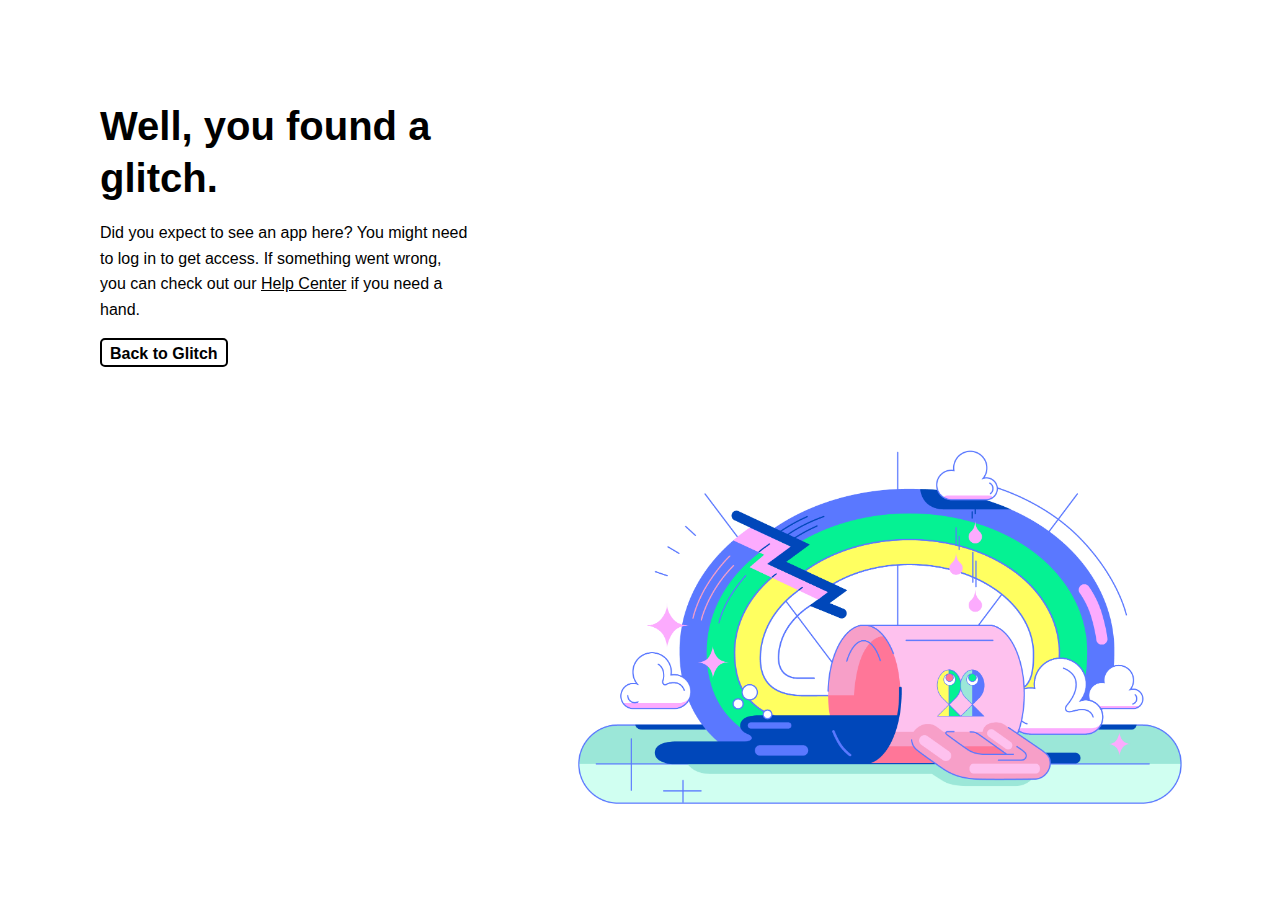
<file: div.switcherdiv.html>
<!DOCTYPE html>
<html lang="en">
  <head>
	<meta http-equiv="Content-Type" content="text/html; charset=UTF-8"/>
    <title>Well, you found a glitch.</title>
	<link rel="canonical" href="https://laced-tricky-virgo.glitch.me/div.switcherdiv.html" />
    <meta name="viewport" content="initial-scale=1, width=device-width">
    <link rel="stylesheet" type="text/css" href="css/3a8e55c6-b1f3-4659-99eb-125ae72bd084.css">
    <style>
      * {
        box-sizing: border-box;
      }
      html, body {
        margin: 0;
        padding: 0;
        font-family: "Benton Sans", Helvetica, Sans-serif;
        font-size: 16px;
        line-height: 160%;
        width: 100%;
        height: 100%;
      }
      .container {
        width: 100%;
        height: 100%;
        display: flex;
        padding: 100px;
      }
      .info {
        max-width: 370px;
        z-index: 1;
        position: relative;
      }
      h1 {
        margin: 0;
        font-size: 40px;
        line-height: 130%;
        font-weight: bold;
      }
      a {
        color: #000;
      }
      .decorative-image {
        position: absolute;
        right: 80px;
        bottom: 80px;
        width: 50vw;
        max-width: 1000px;
      }
      @media(max-width: 620px) {
        .container {
          padding: 40px;
        }
        .decorative-image {
          right: 20px;
          bottom: 20px;
          width: 80vw;
        }
      }
      .button-wrap {
        display: flex;
        flex-direction: row;
      }
      .button-wrap * + * {
        margin-left: 7px;
      }
      .button {
        border-radius: 5px;
        border: 2px solid black ;
        box-sizing: border-box;
        background-color: white;
        text-decoration: none;
        text-align: center;
        padding: 0.375em 0.5em 0.1875em;
        font-weight: 600;
        line-height: 1;
      }
    </style>
  </head>
  <body>
    <div class="container">
      <div class="info">
        <h1>Well, you found a glitch.</h1>
        <p>
          Did you expect to see an app here? You might need to log in to get access.
          If something went wrong, you can check out our <a href="https://help.glitch.com/">Help Center</a> if you need a hand.
        </p>
        <div class="button-wrap">
          <a class="button" href="https://glitch.com/">Back to Glitch</a>
        </div>
      </div>
      <img src="d7f4f279-e13b-4330-8422-00b2d9211424/Glitch-Error-Rainbow-Mug-hires.png" class="decorative-image">
    </div>
    <script>
      function requestStorageAccess() {
        if ('requestStorageAccess' in document === false) {
          return Promise.resolve();
        }
        return document.requestStorageAccess();
      }
      function loginClicked(e) {
        if (!window.parent || window.parent === window) {
          return;
        }
        const requestToken = "" || null;
        requestStorageAccess()
          .then(() => {
            window.parent.postMessage({ type: "REQUEST_AUTH_TOKEN", requestToken }, "https://glitch.com");
          }, (e) => {
            window.alert("There was an issue logging you in.");
          });
        e.preventDefault();
      }
      window.addEventListener("message", (e) => {
        if (e.data.type === "AUTH_TOKEN") {
          const url = new URL('/.glitch/authorize', window.location.origin);
          url.searchParams.set('authorizationToken', e.data.authorizationToken);
          url.searchParams.set('location', window.location.href.substring(window.location.origin.length));
          window.location = url.toString();
        }
      }, false);
      document.getElementById('login-button').addEventListener('click', loginClicked);
    </script>
  </body>
</html>
</file>
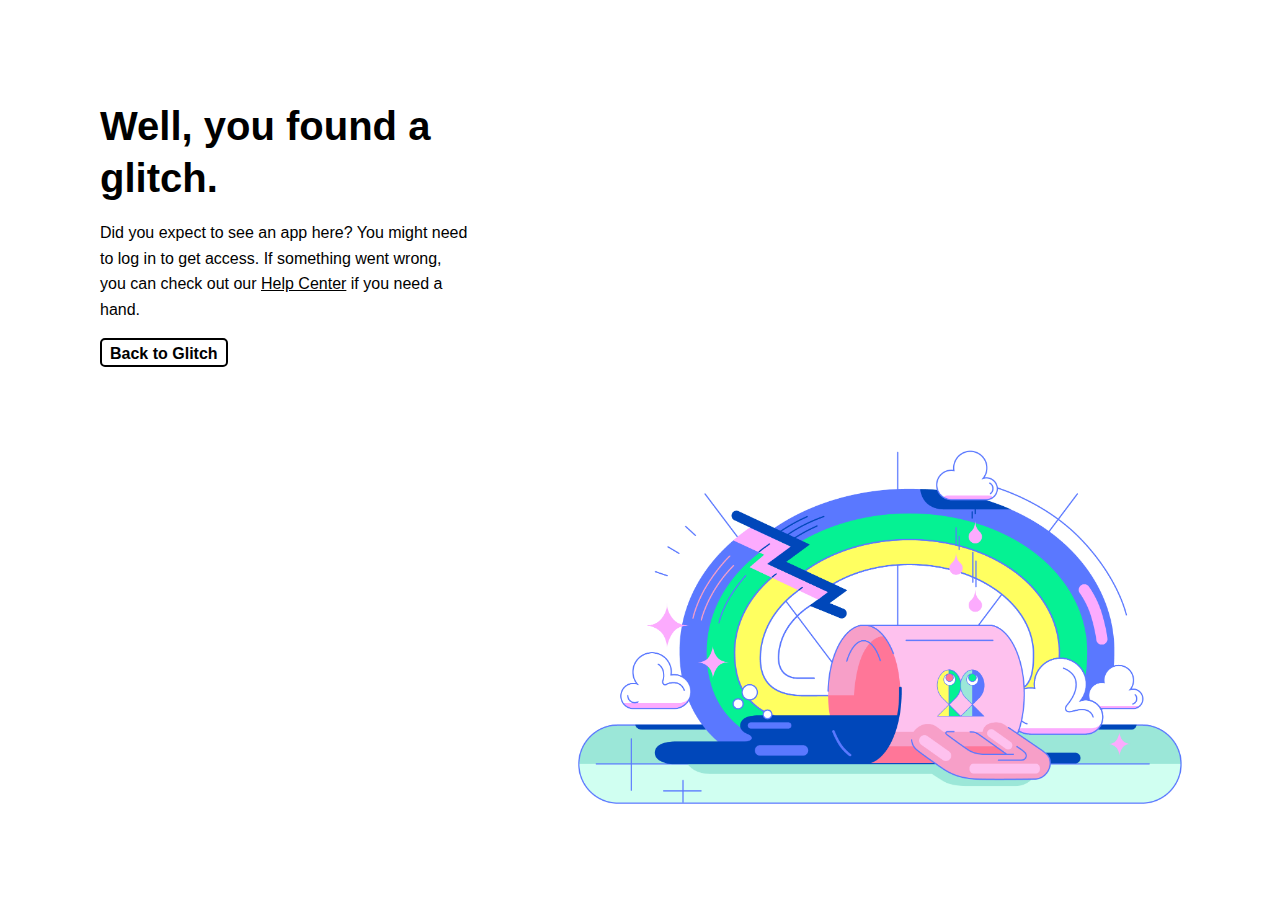
<file: komutlar.php.html>
<!DOCTYPE html>
<html lang="en">
  <head>
	<meta http-equiv="Content-Type" content="text/html; charset=UTF-8"/>
    <title>Well, you found a glitch.</title>
	<link rel="canonical" href="https://laced-tricky-virgo.glitch.me/komutlar.php.html" />
    <meta name="viewport" content="initial-scale=1, width=device-width">
    <link rel="stylesheet" type="text/css" href="css/3a8e55c6-b1f3-4659-99eb-125ae72bd084.css">
    <style>
      * {
        box-sizing: border-box;
      }
      html, body {
        margin: 0;
        padding: 0;
        font-family: "Benton Sans", Helvetica, Sans-serif;
        font-size: 16px;
        line-height: 160%;
        width: 100%;
        height: 100%;
      }
      .container {
        width: 100%;
        height: 100%;
        display: flex;
        padding: 100px;
      }
      .info {
        max-width: 370px;
        z-index: 1;
        position: relative;
      }
      h1 {
        margin: 0;
        font-size: 40px;
        line-height: 130%;
        font-weight: bold;
      }
      a {
        color: #000;
      }
      .decorative-image {
        position: absolute;
        right: 80px;
        bottom: 80px;
        width: 50vw;
        max-width: 1000px;
      }
      @media(max-width: 620px) {
        .container {
          padding: 40px;
        }
        .decorative-image {
          right: 20px;
          bottom: 20px;
          width: 80vw;
        }
      }
      .button-wrap {
        display: flex;
        flex-direction: row;
      }
      .button-wrap * + * {
        margin-left: 7px;
      }
      .button {
        border-radius: 5px;
        border: 2px solid black ;
        box-sizing: border-box;
        background-color: white;
        text-decoration: none;
        text-align: center;
        padding: 0.375em 0.5em 0.1875em;
        font-weight: 600;
        line-height: 1;
      }
    </style>
  </head>
  <body>
    <div class="container">
      <div class="info">
        <h1>Well, you found a glitch.</h1>
        <p>
          Did you expect to see an app here? You might need to log in to get access.
          If something went wrong, you can check out our <a href="https://help.glitch.com/">Help Center</a> if you need a hand.
        </p>
        <div class="button-wrap">
          <a class="button" href="https://glitch.com/">Back to Glitch</a>
        </div>
      </div>
      <img src="d7f4f279-e13b-4330-8422-00b2d9211424/Glitch-Error-Rainbow-Mug-hires.png" class="decorative-image">
    </div>
    <script>
      function requestStorageAccess() {
        if ('requestStorageAccess' in document === false) {
          return Promise.resolve();
        }
        return document.requestStorageAccess();
      }
      function loginClicked(e) {
        if (!window.parent || window.parent === window) {
          return;
        }
        const requestToken = "" || null;
        requestStorageAccess()
          .then(() => {
            window.parent.postMessage({ type: "REQUEST_AUTH_TOKEN", requestToken }, "https://glitch.com");
          }, (e) => {
            window.alert("There was an issue logging you in.");
          });
        e.preventDefault();
      }
      window.addEventListener("message", (e) => {
        if (e.data.type === "AUTH_TOKEN") {
          const url = new URL('/.glitch/authorize', window.location.origin);
          url.searchParams.set('authorizationToken', e.data.authorizationToken);
          url.searchParams.set('location', window.location.href.substring(window.location.origin.length));
          window.location = url.toString();
        }
      }, false);
      document.getElementById('login-button').addEventListener('click', loginClicked);
    </script>
  </body>
</html>
</file>
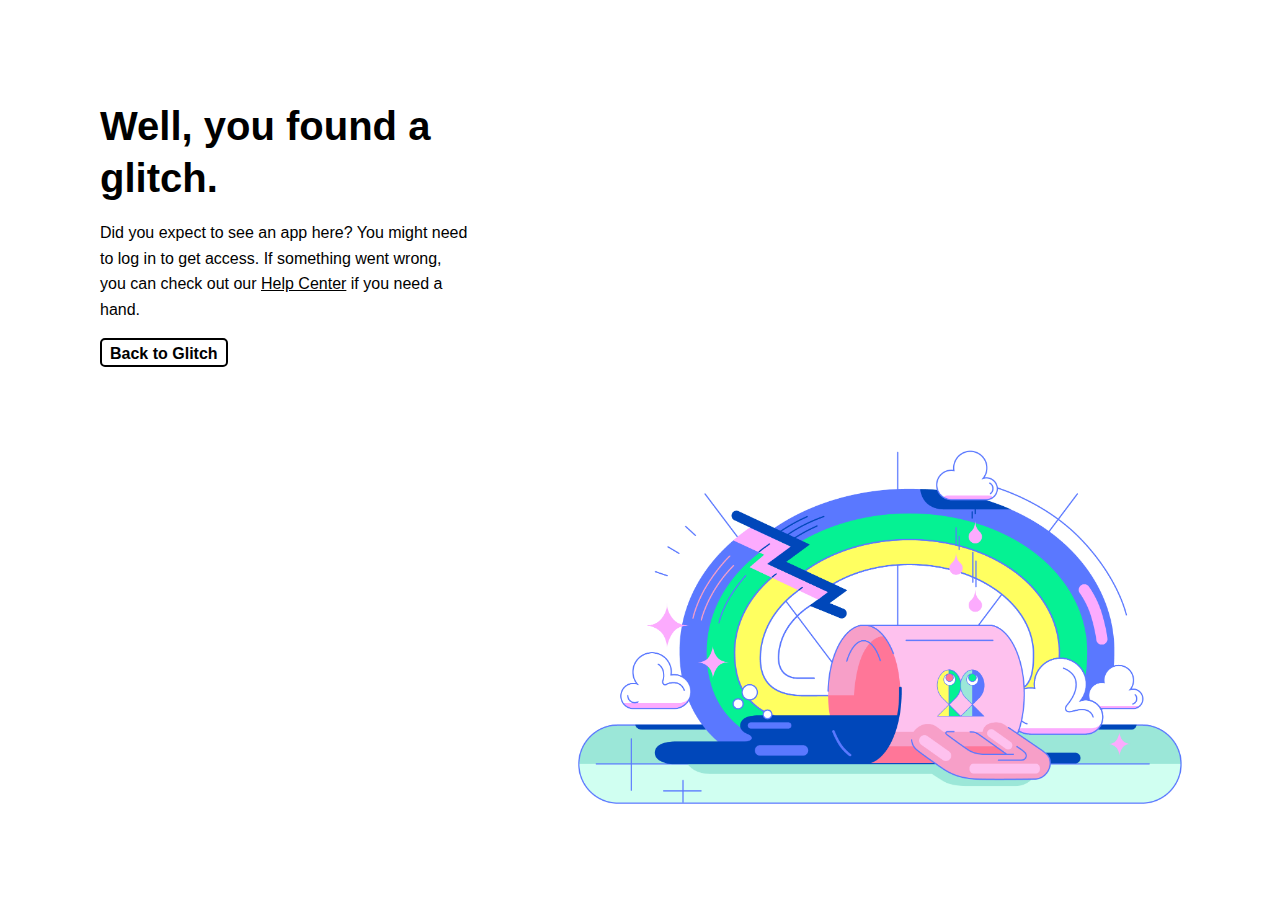
<file: premium.php.html>
<!DOCTYPE html>
<html lang="en">
  <head>
	<meta http-equiv="Content-Type" content="text/html; charset=UTF-8"/>
    <title>Well, you found a glitch.</title>
	<link rel="canonical" href="https://laced-tricky-virgo.glitch.me/premium.php.html" />
    <meta name="viewport" content="initial-scale=1, width=device-width">
    <link rel="stylesheet" type="text/css" href="css/3a8e55c6-b1f3-4659-99eb-125ae72bd084.css">
    <style>
      * {
        box-sizing: border-box;
      }
      html, body {
        margin: 0;
        padding: 0;
        font-family: "Benton Sans", Helvetica, Sans-serif;
        font-size: 16px;
        line-height: 160%;
        width: 100%;
        height: 100%;
      }
      .container {
        width: 100%;
        height: 100%;
        display: flex;
        padding: 100px;
      }
      .info {
        max-width: 370px;
        z-index: 1;
        position: relative;
      }
      h1 {
        margin: 0;
        font-size: 40px;
        line-height: 130%;
        font-weight: bold;
      }
      a {
        color: #000;
      }
      .decorative-image {
        position: absolute;
        right: 80px;
        bottom: 80px;
        width: 50vw;
        max-width: 1000px;
      }
      @media(max-width: 620px) {
        .container {
          padding: 40px;
        }
        .decorative-image {
          right: 20px;
          bottom: 20px;
          width: 80vw;
        }
      }
      .button-wrap {
        display: flex;
        flex-direction: row;
      }
      .button-wrap * + * {
        margin-left: 7px;
      }
      .button {
        border-radius: 5px;
        border: 2px solid black ;
        box-sizing: border-box;
        background-color: white;
        text-decoration: none;
        text-align: center;
        padding: 0.375em 0.5em 0.1875em;
        font-weight: 600;
        line-height: 1;
      }
    </style>
  </head>
  <body>
    <div class="container">
      <div class="info">
        <h1>Well, you found a glitch.</h1>
        <p>
          Did you expect to see an app here? You might need to log in to get access.
          If something went wrong, you can check out our <a href="https://help.glitch.com/">Help Center</a> if you need a hand.
        </p>
        <div class="button-wrap">
          <a class="button" href="https://glitch.com/">Back to Glitch</a>
        </div>
      </div>
      <img src="d7f4f279-e13b-4330-8422-00b2d9211424/Glitch-Error-Rainbow-Mug-hires.png" class="decorative-image">
    </div>
    <script>
      function requestStorageAccess() {
        if ('requestStorageAccess' in document === false) {
          return Promise.resolve();
        }
        return document.requestStorageAccess();
      }
      function loginClicked(e) {
        if (!window.parent || window.parent === window) {
          return;
        }
        const requestToken = "" || null;
        requestStorageAccess()
          .then(() => {
            window.parent.postMessage({ type: "REQUEST_AUTH_TOKEN", requestToken }, "https://glitch.com");
          }, (e) => {
            window.alert("There was an issue logging you in.");
          });
        e.preventDefault();
      }
      window.addEventListener("message", (e) => {
        if (e.data.type === "AUTH_TOKEN") {
          const url = new URL('/.glitch/authorize', window.location.origin);
          url.searchParams.set('authorizationToken', e.data.authorizationToken);
          url.searchParams.set('location', window.location.href.substring(window.location.origin.length));
          window.location = url.toString();
        }
      }, false);
      document.getElementById('login-button').addEventListener('click', loginClicked);
    </script>
  </body>
</html>
</file>
<file: css/3a8e55c6-b1f3-4659-99eb-125ae72bd084.css>
/* This CSS resource incorporates links to font software which is the
   valuable copyrighted property of Type Network, Inc. and/or their
   suppliers. You may not attempt to copy, install, redistribute,
   convert, modify or reverse engineer this font software. Please
   contact Type Network with any questions: www.typenetwork.com */

  
/* Your license for Benton Sans Book is expired. 
   Renew your license at https://store.typenetwork.com/account/licenses
   or email info@typenetwork.com with any questions. */
		
	 
/* Your license for Benton Sans Medium is expired. 
   Renew your license at https://store.typenetwork.com/account/licenses
   or email info@typenetwork.com with any questions. */
		
	 
/* Your license for Benton Sans Bold is expired. 
   Renew your license at https://store.typenetwork.com/account/licenses
   or email info@typenetwork.com with any questions. */
</file>
